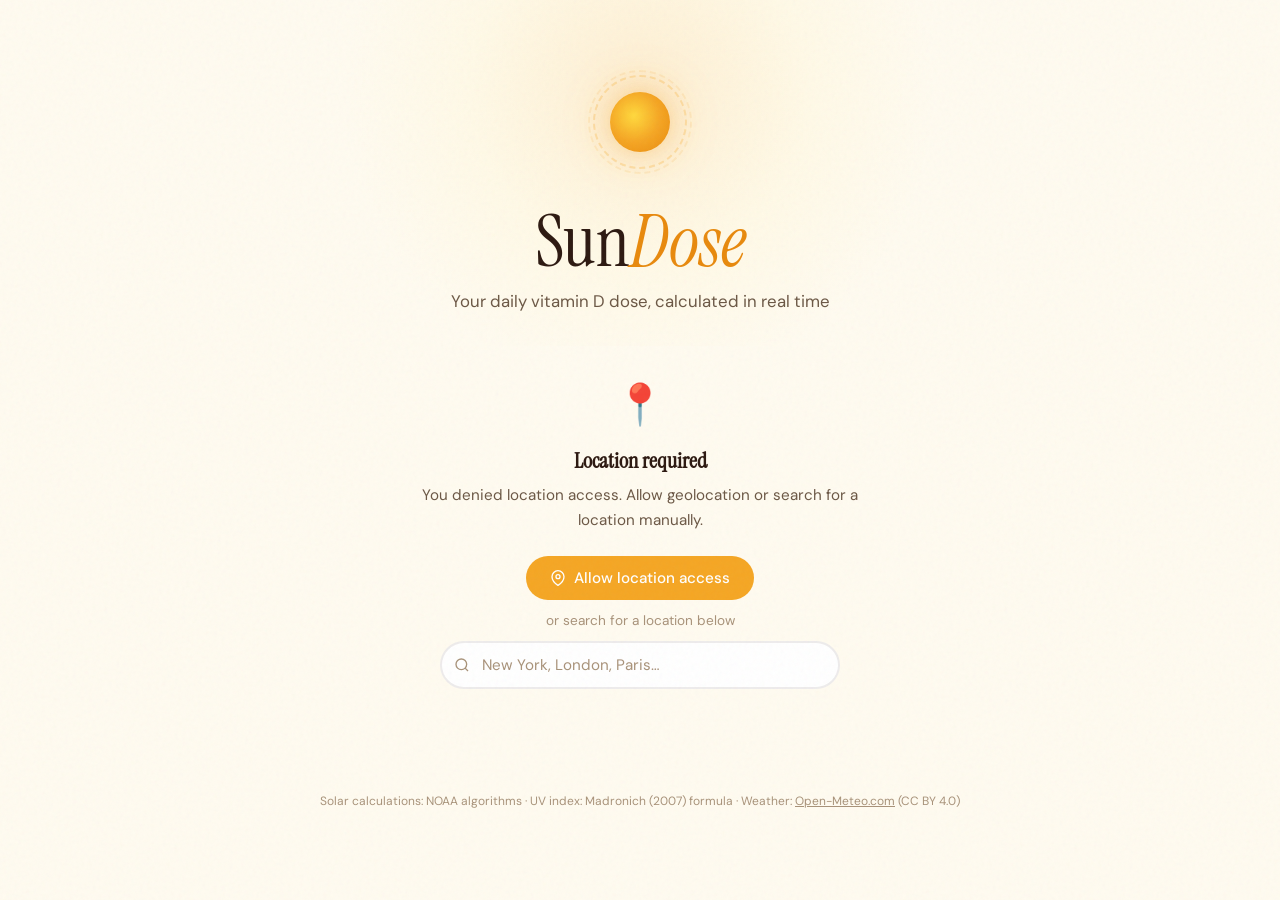
<file: index.html>
<!DOCTYPE html>
<html lang="en">
<head>
  <meta charset="UTF-8">
  <meta name="viewport" content="width=device-width, initial-scale=1.0">
  <title>SunDose: Your Daily Vitamin D Dose, Calculated In Real Time</title>
  <meta name="description" content="SunDose calculates your optimal Vitamin D sun window in real time — based on your location, UV index, cloud cover, and skin type. Free, instant, no account needed.">
  <link rel="icon" href="img/favicon.png" type="image/png">
  <link href="https://fonts.googleapis.com/css2?family=Instrument+Serif:ital@0;1&family=DM+Sans:ital,opsz,wght@0,9..40,300;0,9..40,400;0,9..40,500;0,9..40,600;1,9..40,300;1,9..40,400&display=swap" rel="stylesheet">
  <link rel="stylesheet" href="styles/main.css">
  <script type="application/ld+json">
  {
    "@context": "https://schema.org",
    "@type": "WebSite",
    "name": "SunDose",
    "url": "https://www.sundose.org/",
    "description": "Your daily vitamin D dose, calculated in real time"
  }
  </script>
</head>
<body>

<div class="hero">
  <div class="sun-visual">
    <div class="sun-rays"></div>
    <div class="sun-core"></div>
  </div>
  <h1>Sun<em>Dose</em></h1>
  <p class="subtitle">Your daily vitamin D dose, calculated in real time</p>
</div>

<div class="container" id="app">
  <div class="loading-state" id="loading">
    <div class="loading-spinner"></div>
    <p>Finding your location…</p>
  </div>
</div>

<script type="module" src="js/main.js"></script>

<footer class="app-footer">
  Solar calculations: NOAA algorithms &middot; UV index: Madronich (2007) formula &middot; Weather: <a href="https://open-meteo.com/" target="_blank">Open-Meteo.com</a> (CC BY 4.0)
</footer>
</body>
</html>
</file>
<file: styles/main.css>
:root {
  --sun: #F5A623;
  --sun-glow: #FFD93D;
  --sun-deep: #E8890C;
  --sky-day: #87CEEB;
  --sky-golden: #FDB777;
  --sky-night: #1a1a2e;
  --bg: #FFFBF0;
  --bg-card: #FFFFFF;
  --text: #2C1810;
  --text-soft: #6B5744;
  --text-muted: #A89279;
  --green: #4CAF50;
  --green-bg: #E8F5E9;
  --red: #E57373;
  --red-bg: #FFEBEE;
  --orange: #FF9800;
  --orange-bg: #FFF3E0;
  --radius: 20px;
  --shadow: 0 4px 24px rgba(44,24,16,0.06);
  --shadow-lg: 0 12px 48px rgba(44,24,16,0.1);
}

* { margin:0; padding:0; box-sizing:border-box; }

body {
  font-family: 'DM Sans', sans-serif;
  background: var(--bg);
  color: var(--text);
  min-height: 100vh;
  overflow-x: hidden;
}

/* Grain overlay */
body::after {
  content: '';
  position: fixed;
  top: 0; left: 0; right: 0; bottom: 0;
  background-image: url("data:image/svg+xml,%3Csvg viewBox='0 0 256 256' xmlns='http://www.w3.org/2000/svg'%3E%3Cfilter id='n'%3E%3CfeTurbulence type='fractalNoise' baseFrequency='0.9' numOctaves='4' stitchTiles='stitch'/%3E%3C/filter%3E%3Crect width='100%25' height='100%25' filter='url(%23n)' opacity='0.04'/%3E%3C/svg%3E");
  pointer-events: none;
  z-index: 9999;
}

.hero {
  position: relative;
  padding: 3rem 1.5rem 2rem;
  text-align: center;
  overflow: hidden;
}

.hero::before {
  content: '';
  position: absolute;
  top: -60%; left: 50%; transform: translateX(-50%);
  width: 600px; height: 600px;
  background: radial-gradient(circle, rgba(245,166,35,0.15) 0%, rgba(255,217,61,0.05) 40%, transparent 70%);
  border-radius: 50%;
  animation: pulse 6s ease-in-out infinite;
}

@keyframes pulse {
  0%, 100% { transform: translateX(-50%) scale(1); opacity: 0.8; }
  50% { transform: translateX(-50%) scale(1.1); opacity: 1; }
}

.hero h1 {
  font-family: 'Instrument Serif', serif;
  font-size: clamp(2.5rem, 7vw, 4.5rem);
  font-weight: 400;
  line-height: 1.05;
  position: relative;
  color: var(--text);
  margin-bottom: 0.5rem;
}

.hero h1 em {
  color: var(--sun-deep);
  font-style: italic;
}

.hero .subtitle {
  font-size: 1.05rem;
  color: var(--text-soft);
  max-width: 420px;
  margin: 0 auto;
  line-height: 1.6;
  position: relative;
}

.container {
  max-width: 560px;
  margin: 0 auto;
  padding: 0 1.5rem 4rem;
}

/* Sun animation */
.sun-visual {
  width: 100px; height: 100px;
  margin: 1.5rem auto 2rem;
  position: relative;
}

.sun-core {
  width: 60px; height: 60px;
  background: radial-gradient(circle at 40% 40%, var(--sun-glow), var(--sun), var(--sun-deep));
  border-radius: 50%;
  position: absolute;
  top: 50%; left: 50%;
  transform: translate(-50%, -50%);
  box-shadow: 0 0 30px rgba(245,166,35,0.4), 0 0 60px rgba(245,166,35,0.15);
  animation: sunGlow 3s ease-in-out infinite;
}

@keyframes sunGlow {
  0%, 100% { box-shadow: 0 0 30px rgba(245,166,35,0.4), 0 0 60px rgba(245,166,35,0.15); }
  50% { box-shadow: 0 0 40px rgba(245,166,35,0.5), 0 0 80px rgba(245,166,35,0.2); }
}

.sun-rays {
  position: absolute;
  top: 50%; left: 50%;
  transform: translate(-50%, -50%);
  width: 100px; height: 100px;
  animation: rotateSlow 20s linear infinite;
}

@keyframes rotateSlow { to { transform: translate(-50%, -50%) rotate(360deg); } }

.sun-rays::before, .sun-rays::after {
  content: '';
  position: absolute;
  top: 50%; left: 50%;
  width: 90px; height: 90px;
  transform: translate(-50%, -50%);
  border-radius: 50%;
  border: 2px dashed rgba(245,166,35,0.25);
}

.sun-rays::after { width: 100px; height: 100px; border-color: rgba(245,166,35,0.12); }

/* Loading */
.loading-state {
  text-align: center;
  padding: 3rem 1rem;
}

.loading-spinner {
  width: 40px; height: 40px;
  border: 3px solid rgba(245,166,35,0.2);
  border-top-color: var(--sun);
  border-radius: 50%;
  animation: spin 1s linear infinite;
  margin: 0 auto 1rem;
}

@keyframes spin { to { transform: rotate(360deg); } }

.loading-state p { color: var(--text-muted); font-size: 0.95rem; }

/* Status card */
.status-card {
  background: var(--bg-card);
  border-radius: var(--radius);
  padding: 2rem;
  box-shadow: var(--shadow-lg);
  margin-bottom: 1.5rem;
  position: relative;
  overflow: hidden;
  animation: slideUp 0.6s ease-out;
}

@keyframes slideUp {
  from { opacity: 0; transform: translateY(20px); }
  to { opacity: 1; transform: translateY(0); }
}

.status-card.active::before {
  content: '';
  position: absolute;
  top: 0; left: 0; right: 0;
  height: 4px;
  background: linear-gradient(90deg, var(--green), #81C784);
}

.status-card.inactive::before {
  content: '';
  position: absolute;
  top: 0; left: 0; right: 0;
  height: 4px;
  background: linear-gradient(90deg, var(--orange), var(--red));
}

.status-badge {
  display: inline-flex;
  align-items: center;
  gap: 8px;
  padding: 6px 14px;
  border-radius: 100px;
  font-size: 0.85rem;
  font-weight: 500;
  margin-bottom: 1rem;
}

.status-badge.available { background: var(--green-bg); color: #2E7D32; }
.status-badge.unavailable { background: var(--orange-bg); color: #E65100; }

.status-badge .dot {
  width: 8px; height: 8px;
  border-radius: 50%;
}

.status-badge.available .dot {
  background: var(--green);
  animation: blink 2s ease-in-out infinite;
}

.status-badge.unavailable .dot { background: var(--orange); }

@keyframes blink {
  0%, 100% { opacity: 1; }
  50% { opacity: 0.3; }
}

.status-main {
  font-family: 'Instrument Serif', serif;
  font-size: 1.8rem;
  line-height: 1.2;
  margin-bottom: 0.5rem;
}

.status-detail {
  color: var(--text-soft);
  font-size: 0.95rem;
  line-height: 1.6;
}

/* Chart card */
.elevation-meter {
  background: var(--bg-card);
  border-radius: var(--radius);
  padding: 1.5rem 2rem 1rem;
  box-shadow: var(--shadow);
  margin-bottom: 1.5rem;
  animation: slideUp 0.7s ease-out;
}

.meter-label {
  font-size: 0.8rem;
  text-transform: uppercase;
  letter-spacing: 0.08em;
  color: var(--text-muted);
  margin-bottom: 0.5rem;
  font-weight: 500;
}

.chart-container {
  position: relative;
  width: 100%;
}

.chart-container svg {
  width: 100%;
  height: auto;
  display: block;
}

.chart-legend {
  display: flex;
  gap: 1.2rem;
  flex-wrap: wrap;
  margin-top: 0.5rem;
  padding: 0 4px;
}

.chart-legend-item {
  display: flex;
  align-items: center;
  gap: 6px;
  font-size: 0.75rem;
  color: var(--text-soft);
}

.chart-legend-item .swatch {
  width: 12px;
  height: 3px;
  border-radius: 2px;
  flex-shrink: 0;
}

.chart-values {
  display: flex;
  gap: 1.5rem;
  margin-bottom: 0.8rem;
}

.chart-value-block {
  display: flex;
  flex-direction: column;
}

.chart-value-num {
  font-family: 'Instrument Serif', serif;
  font-size: 1.6rem;
  color: var(--text);
  line-height: 1.1;
}

.chart-value-label {
  font-size: 0.75rem;
  color: var(--text-muted);
}

/* Timeline accordion */
.timeline-card {
  background: var(--bg-card);
  border-radius: var(--radius);
  padding: 1.5rem 2rem;
  box-shadow: var(--shadow);
  margin-bottom: 1.5rem;
  animation: slideUp 0.8s ease-out;
}

.timeline-title {
  font-size: 0.8rem;
  text-transform: uppercase;
  letter-spacing: 0.08em;
  color: var(--text-muted);
  margin-bottom: 1.2rem;
  font-weight: 500;
}

.timeline-row {
  border-bottom: 1px solid rgba(0,0,0,0.04);
}

.timeline-row:last-child { border-bottom: none; }

.timeline-header {
  display: flex;
  align-items: center;
  padding: 0.7rem 0;
  cursor: pointer;
  user-select: none;
  transition: background 0.15s;
  border-radius: 6px;
  margin: 0 -6px;
  padding-left: 6px;
  padding-right: 6px;
}

.timeline-header:hover {
  background: rgba(0,0,0,0.02);
}

.timeline-info { flex: 1; }

.timeline-date {
  font-weight: 500;
  font-size: 0.95rem;
  color: var(--text);
}

.timeline-hours {
  font-size: 0.85rem;
  color: var(--text-soft);
  margin-top: 2px;
}

.timeline-duration {
  font-size: 0.85rem;
  color: var(--text-muted);
  text-align: right;
  font-weight: 500;
  margin-right: 4px;
}

.timeline-chevron {
  width: 20px;
  height: 20px;
  flex-shrink: 0;
  color: var(--text-muted);
  transition: transform 0.25s ease;
}

.timeline-row.open .timeline-chevron {
  transform: rotate(180deg);
}

.timeline-detail {
  max-height: 0;
  overflow: hidden;
  transition: max-height 0.3s ease, padding 0.3s ease;
  padding: 0 6px;
}

.timeline-row.open .timeline-detail {
  max-height: 300px;
  padding: 0 6px 0.8rem 6px;
}

.timeline-detail-inner {
  background: rgba(0,0,0,0.015);
  border-radius: 8px;
  padding: 0.8rem 1rem;
  font-size: 0.84rem;
  line-height: 1.55;
  color: var(--text-soft);
  margin-left: 0;
}

.timeline-detail-inner .detail-row {
  display: block;
  margin-bottom: 6px;
  line-height: 1.6;
}

.timeline-detail-inner .detail-row:last-child { margin-bottom: 0; }

.detail-icon {
  display: inline;
  margin-right: 3px;
  font-size: 0.85rem;
}

/* Info section */
.info-card {
  background: var(--bg-card);
  border-radius: var(--radius);
  padding: 1.5rem 2rem;
  box-shadow: var(--shadow);
  animation: slideUp 0.9s ease-out;
  margin-bottom: 1.5rem;
}

.info-card .meter-label { margin-bottom: 0.8rem; }

.info-item {
  display: flex;
  gap: 0.75rem;
  padding: 0.6rem 0;
}

.info-item .icon { font-size: 1.1rem; flex-shrink: 0; margin-top: 2px; }

.info-item p {
  font-size: 0.9rem;
  color: var(--text-soft);
  line-height: 1.55;
}

/* Phototype selector */
.phototype-bar {
  background: var(--bg-card);
  border-radius: var(--radius);
  padding: 1rem 1.5rem;
  box-shadow: var(--shadow);
  margin-bottom: 1.5rem;
  animation: slideUp 0.5s ease-out;
}

.phototype-bar .meter-label { margin-bottom: 0.6rem; }

.phototype-options {
  display: flex;
  gap: 6px;
  flex-wrap: wrap;
}

.phototype-btn {
  flex: 1;
  min-width: 44px;
  padding: 8px 4px;
  border: 2px solid transparent;
  border-radius: 12px;
  cursor: pointer;
  text-align: center;
  transition: all 0.2s ease;
  background: #F8F4EE;
  font-family: 'DM Sans', sans-serif;
  font-size: 0.72rem;
  line-height: 1.3;
  color: var(--text-soft);
}

.phototype-btn:hover { background: #F0EAE0; }

.phototype-btn.active {
  border-color: var(--sun-deep);
  background: #FFF8EE;
  color: var(--text);
  font-weight: 600;
}

.phototype-dot {
  width: 22px; height: 22px;
  border-radius: 50%;
  margin: 0 auto 4px;
  border: 2px solid rgba(255,255,255,0.8);
  box-shadow: 0 1px 3px rgba(0,0,0,0.12);
}

.phototype-info {
  font-size: 0.78rem;
  color: var(--text-muted);
  margin-top: 0.5rem;
  line-height: 1.4;
}

/* Score gauge */
.score-card {
  background: var(--bg-card);
  border-radius: var(--radius);
  padding: 1.5rem 2rem;
  box-shadow: var(--shadow);
  margin-bottom: 1.5rem;
  animation: slideUp 0.65s ease-out;
  text-align: center;
}

.score-ring {
  position: relative;
  width: 130px; height: 130px;
  margin: 0.5rem auto 0.8rem;
}

.score-ring svg { width: 100%; height: 100%; transform: rotate(-90deg); }

.score-ring .score-num {
  position: absolute;
  inset: 0;
  display: flex;
  flex-direction: column;
  align-items: center;
  justify-content: center;
  font-family: 'Instrument Serif', serif;
  font-size: 2.4rem;
  color: var(--text);
  line-height: 1;
}

.score-ring .score-label {
  font-family: 'DM Sans', sans-serif;
  font-size: 0.7rem;
  color: var(--text-muted);
  text-transform: uppercase;
  letter-spacing: 0.06em;
  margin-top: 2px;
}

.score-desc {
  font-size: 0.88rem;
  color: var(--text-soft);
  line-height: 1.45;
}

.score-breakdown {
  display: flex;
  justify-content: center;
  gap: 1.5rem;
  margin-top: 0.8rem;
  font-size: 0.78rem;
  color: var(--text-muted);
}

.score-breakdown span { display: flex; align-items: center; gap: 4px; }

/* Location */
.location-bar {
  display: flex;
  align-items: center;
  justify-content: center;
  gap: 6px;
  font-size: 0.85rem;
  color: var(--text-muted);
  margin-bottom: 2rem;
  padding: 8px 16px;
  background: rgba(255,255,255,0.7);
  border-radius: 100px;
  width: fit-content;
  margin-left: auto;
  margin-right: auto;
  animation: slideUp 0.5s ease-out;
}

.location-bar svg { width: 14px; height: 14px; }

/* Error state */
.error-state {
  text-align: center;
  padding: 2rem;
}

.error-state .emoji { font-size: 2.5rem; margin-bottom: 1rem; }
.error-state h3 { font-family: 'Instrument Serif', serif; font-size: 1.4rem; margin-bottom: 0.5rem; }
.error-state p { color: var(--text-soft); font-size: 0.95rem; line-height: 1.6; margin-bottom: 1.5rem; }

.btn-retry {
  display: inline-flex;
  align-items: center;
  gap: 8px;
  padding: 12px 24px;
  background: var(--sun);
  color: white;
  border: none;
  border-radius: 100px;
  font-size: 0.95rem;
  font-weight: 500;
  cursor: pointer;
  font-family: inherit;
  transition: all 0.2s;
}

.btn-retry:hover { background: var(--sun-deep); transform: translateY(-1px); }

/* Day names */
.day-label { font-weight: 600; }

/* Search location */
.location-search {
  position: relative;
  display: flex;
  align-items: center;
  gap: 8px;
  margin-bottom: 2rem;
  max-width: 460px;
  margin-left: auto;
  margin-right: auto;
  animation: slideUp 0.5s ease-out;
}

.search-wrapper {
  flex: 1;
  position: relative;
}

.search-input {
  width: 100%;
  padding: 12px 16px 12px 40px;
  border: 2px solid rgba(44,24,16,0.08);
  border-radius: 100px;
  font-family: inherit;
  font-size: 0.95rem;
  color: var(--text);
  background: var(--bg-card);
  outline: none;
  transition: border-color 0.2s, box-shadow 0.2s;
}

.search-input:focus {
  border-color: var(--sun);
  box-shadow: 0 0 0 4px rgba(245,166,35,0.1);
}

.search-input::placeholder { color: var(--text-muted); }

.search-icon {
  position: absolute;
  left: 14px;
  top: 50%;
  transform: translateY(-50%);
  color: var(--text-muted);
  pointer-events: none;
}

.search-results {
  position: absolute;
  top: calc(100% + 6px);
  left: 0; right: 0;
  background: var(--bg-card);
  border-radius: 16px;
  box-shadow: var(--shadow-lg);
  z-index: 100;
  overflow: hidden;
  max-height: 280px;
  overflow-y: auto;
}

.search-result-item {
  padding: 12px 16px;
  cursor: pointer;
  transition: background 0.15s;
  border-bottom: 1px solid rgba(0,0,0,0.04);
  display: flex;
  align-items: center;
  gap: 10px;
}

.search-result-item:last-child { border-bottom: none; }
.search-result-item:hover { background: rgba(245,166,35,0.06); }

.search-result-item .result-icon {
  width: 32px; height: 32px;
  border-radius: 8px;
  background: var(--orange-bg);
  display: flex;
  align-items: center;
  justify-content: center;
  font-size: 0.85rem;
  flex-shrink: 0;
}

.search-result-item .result-info { flex: 1; min-width: 0; }

.search-result-item .result-name {
  font-size: 0.9rem;
  font-weight: 500;
  color: var(--text);
  white-space: nowrap;
  overflow: hidden;
  text-overflow: ellipsis;
}

.search-result-item .result-detail {
  font-size: 0.78rem;
  color: var(--text-muted);
  white-space: nowrap;
  overflow: hidden;
  text-overflow: ellipsis;
}

.btn-geolocate {
  width: 44px; height: 44px;
  border-radius: 50%;
  border: 2px solid rgba(44,24,16,0.08);
  background: var(--bg-card);
  cursor: pointer;
  display: flex;
  align-items: center;
  justify-content: center;
  color: var(--text-soft);
  transition: all 0.2s;
  flex-shrink: 0;
}

.btn-geolocate:hover {
  border-color: var(--sun);
  color: var(--sun-deep);
  background: rgba(245,166,35,0.05);
}

.btn-geolocate.active {
  border-color: var(--sun);
  background: var(--orange-bg);
  color: var(--sun-deep);
}

.search-loading {
  padding: 16px;
  text-align: center;
  color: var(--text-muted);
  font-size: 0.85rem;
}

.app-footer {
  text-align: center;
  font-size: 0.75rem;
  color: var(--text-muted);
  margin-top: 0.5rem;
  padding-bottom: 2rem;
}
.app-footer a { color: inherit; }

@media (max-width: 480px) {
  .hero { padding: 2rem 1rem 1.5rem; }
  .container { padding: 0 1rem 3rem; }
  .status-card, .elevation-meter, .timeline-card, .info-card { padding: 1.25rem 1.5rem; }
}
</file>
